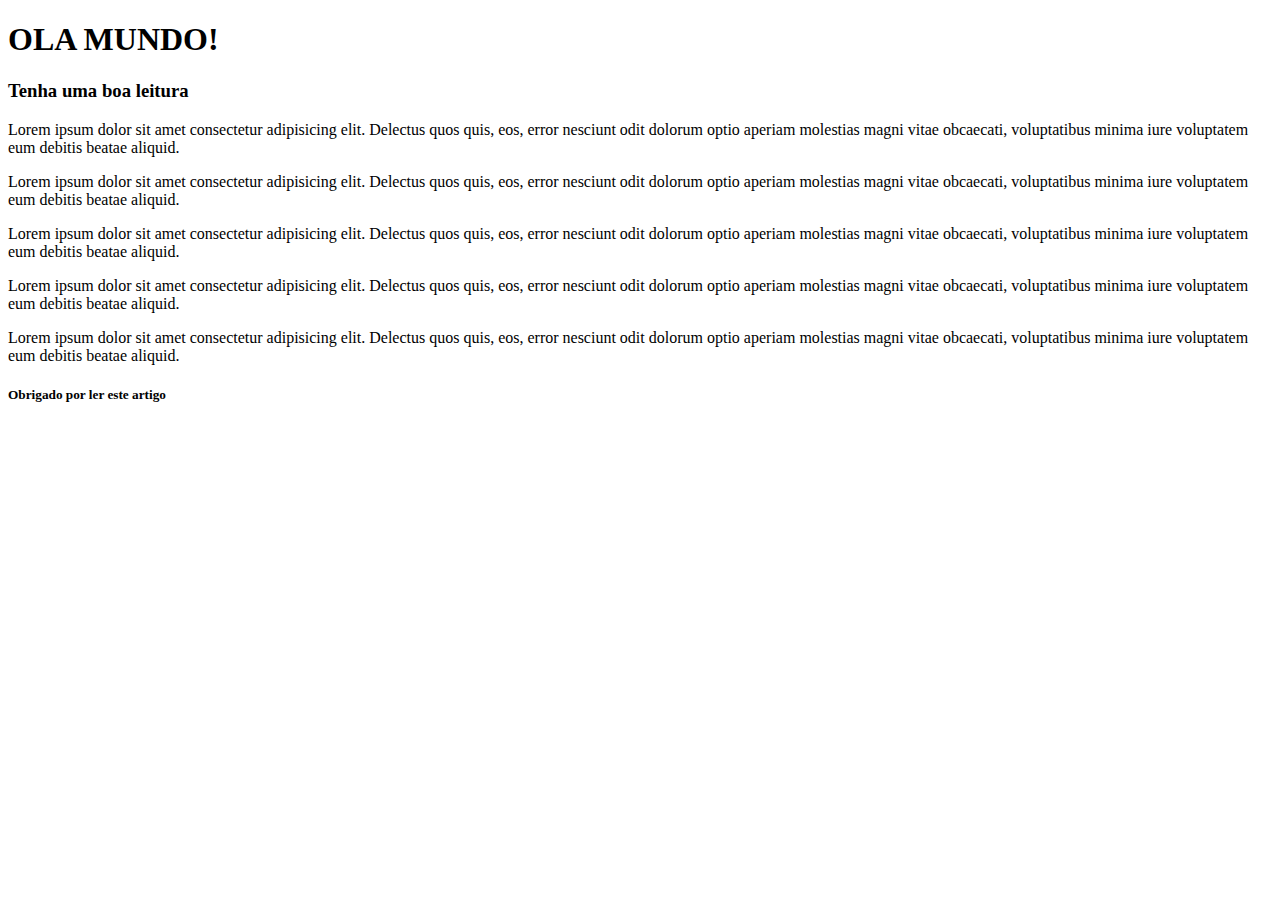
<file: 1 - HTML/aula3/index.html>
<!DOCTYPE html>
<html>
  <head>
    <title>Aula - Indentação</title>
  </head>
  <body>
    <section>
      <header>
        <h1>OLA MUNDO!</h1>
        <h3>Tenha uma boa leitura</h3>
      </header>
    <article>
      <p>
        Lorem ipsum dolor sit amet consectetur adipisicing elit. Delectus quos quis, eos, error nesciunt odit dolorum optio aperiam molestias magni vitae obcaecati, voluptatibus minima iure voluptatem eum debitis beatae aliquid.
      </p>
      <p>
        Lorem ipsum dolor sit amet consectetur adipisicing elit. Delectus quos quis, eos, error nesciunt odit dolorum optio aperiam molestias magni vitae obcaecati, voluptatibus minima iure voluptatem eum debitis beatae aliquid.
      </p>
      <p>
        Lorem ipsum dolor sit amet consectetur adipisicing elit. Delectus quos quis, eos, error nesciunt odit dolorum optio aperiam molestias magni vitae obcaecati, voluptatibus minima iure voluptatem eum debitis beatae aliquid.
      </p>
      <p>
        Lorem ipsum dolor sit amet consectetur adipisicing elit. Delectus quos quis, eos, error nesciunt odit dolorum optio aperiam molestias magni vitae obcaecati, voluptatibus minima iure voluptatem eum debitis beatae aliquid.
      </p>
      <p>
        Lorem ipsum dolor sit amet consectetur adipisicing elit. Delectus quos quis, eos, error nesciunt odit dolorum optio aperiam molestias magni vitae obcaecati, voluptatibus minima iure voluptatem eum debitis beatae aliquid.
      </p>
      </article>
      <footer>
        <h5>Obrigado por ler este artigo</h5>
      </footer>
  </section>  
  </body>
</html>
</file>
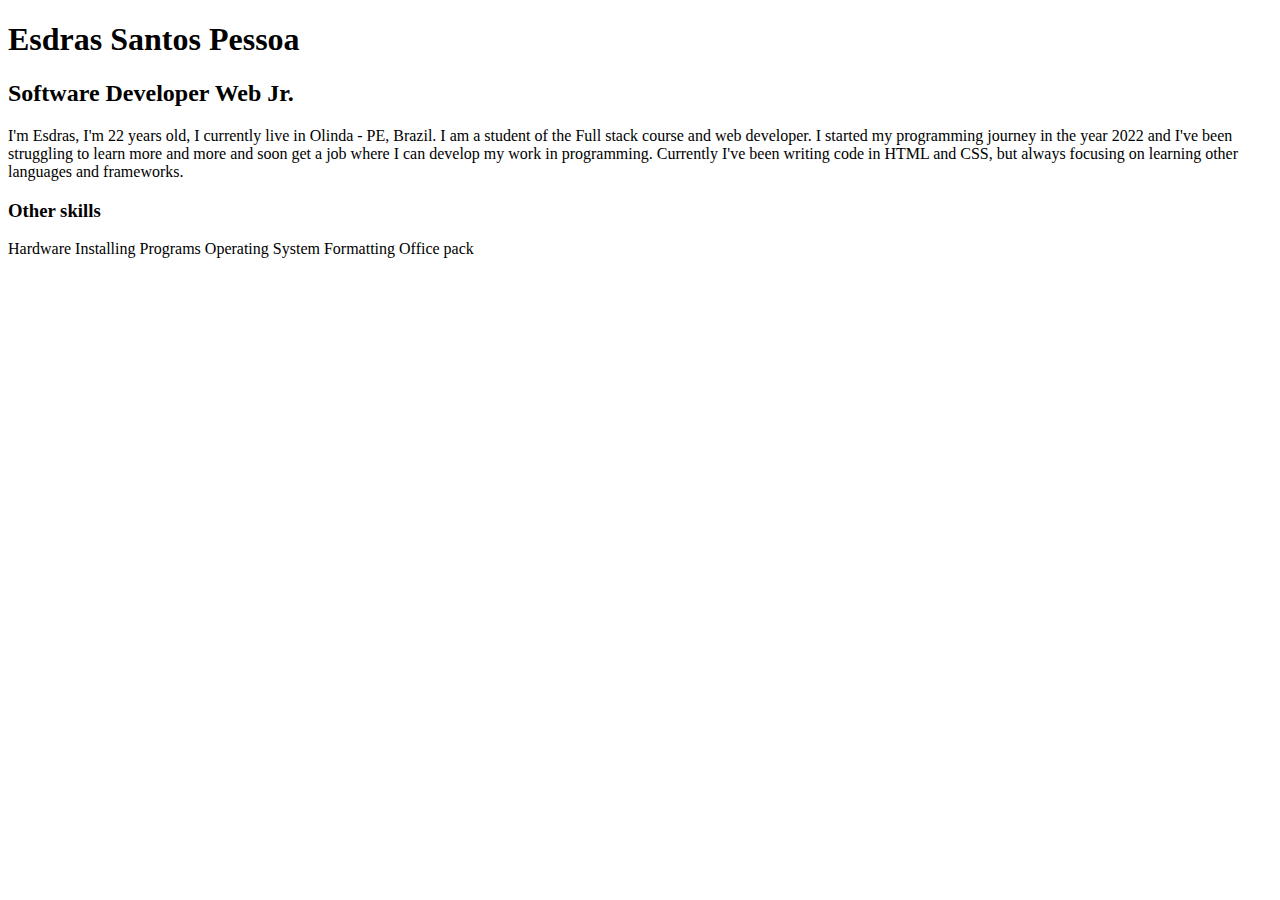
<file: 1 - HTML/aula4/index.html>
<!DOCTYPE html>
<html lang="pt">
<head>
    <meta charset="UTF-8">
    <meta http-equiv="X-UA-Compatible" content="IE=edge">
    <meta name="viewport" content="width=device-width, initial-scale=1.0">
    <title>Esdras S. Pessoa</title>
</head>
<body>
    <h1>Esdras Santos Pessoa</h1>
    <h2>Software Developer Web Jr.</h2>

    <p>
        I'm Esdras, I'm 22 years old, I currently live in Olinda - PE, Brazil. I am a student of the Full stack course and web developer. I started my programming journey in the year 2022 and I've been struggling to learn more and more and soon get a job where I can develop my work in programming. Currently I've been writing code in HTML and CSS, but always focusing on learning other languages ​​and frameworks.
    </p>

    <h3>Other skills</h3>

    <p>
        Hardware
        Installing Programs
        Operating System Formatting
        Office pack
    </p>
</body>
</html>
</file>
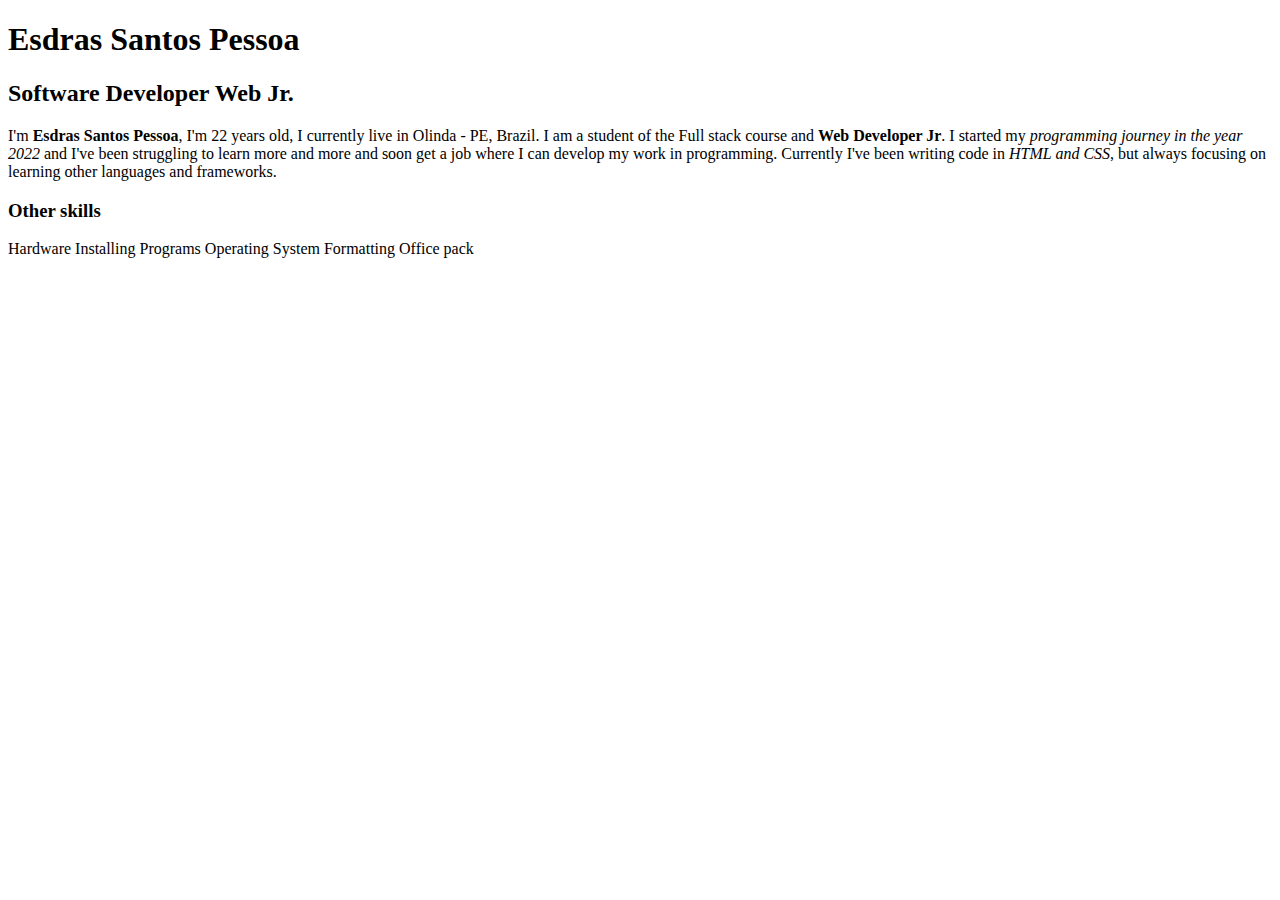
<file: 1 - HTML/aula5/index.html>
<!DOCTYPE html>
<html lang="pt">
<head>
    <meta charset="UTF-8">
    <meta http-equiv="X-UA-Compatible" content="IE=edge">
    <meta name="viewport" content="width=device-width, initial-scale=1.0">
    <title>Esdras S. Pessoa</title>
</head>
<body>
    <h1>Esdras Santos Pessoa</h1>
    <h2>Software Developer Web Jr.</h2>

    <p>
        I'm <b>Esdras Santos Pessoa</b>, I'm 22 years old, I currently live in Olinda - PE, Brazil. I am a student of the Full stack course and <strong>Web Developer Jr</strong>. I started my <i>programming journey in the year 2022</i> and I've been struggling to learn more and more and soon get a job where I can develop my work in programming. Currently I've been writing code in <em>HTML and CSS</em>, but always focusing on learning other languages ​​and
        frameworks.
        <!--
            TAGS: b e strong : as duas deixa o texto em negrito mas tem valores semantincos diferentes. b é apenas efeito visual, enquanto a strong, indentifica que aquela palavra tem um nivel de relevancia maior para o mecanismo de busca.

            TAGS: i e em : as duas deixa o texto em italico mas tem valores semanticos diferentes. i é apenas para efeito visual, enquanto a em. indeticia que a quela palavra tem um de enfase maior.
        -->
    </p>

    <h3>Other skills</h3>

    <p>
        Hardware
        Installing Programs
        Operating System Formatting
        Office pack
    </p>
</body>
</html>
</file>
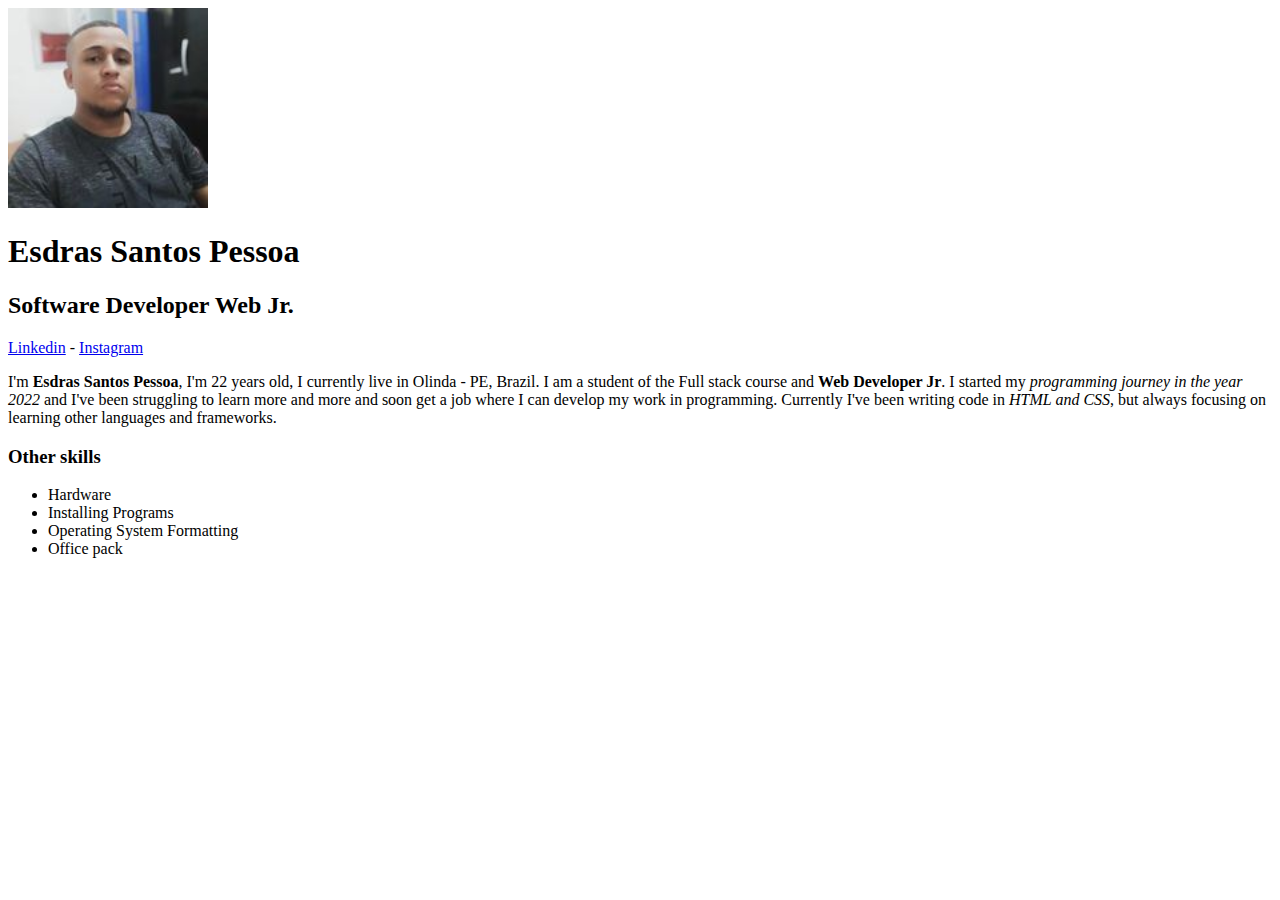
<file: 1 - HTML/aula6/index.html>
<!DOCTYPE html>
<html lang="pt">
<head>
    <meta charset="UTF-8">
    <meta http-equiv="X-UA-Compatible" content="IE=edge">
    <meta name="viewport" content="width=device-width, initial-scale=1.0">
    <title>Esdras S. Pessoa</title>
</head>
<body>
    <img src="esdras.jpg" width="200" alt="Foto:Esdras Santos Pessoa">
    <!--Tag usada pra inserir imagens ao site, "src" é o caminho da foto e o "alt" é a descrição da foto caso a imagem não carregue. É OBRIGATORIO.-->

    <h1>Esdras Santos Pessoa</h1>
    <h2>Software Developer Web Jr.</h2>

    <a href="wwww.linkedin.com" target="_blank">Linkedin</a>  
    -
        <!--"a" tag ancora, com ela da pra linkar um link a um texto
        o parametro "target" seria para indicar para o link abrir em uma outra guia-->
    <a href="ttps://www.instagram.com/mano_ed2/" target="_blank">Instagram</a>

    <p>
        I'm <b>Esdras Santos Pessoa</b>, I'm 22 years old, I currently live in Olinda - PE, Brazil. I am a student of the Full stack course and <strong>Web Developer Jr</strong>. I started my <i>programming journey in the year 2022</i> and I've been struggling to learn more and more and soon get a job where I can develop my work in programming. Currently I've been writing code in <em>HTML and CSS</em>, but always focusing on learning other languages ​​and
        frameworks.
        <!--
            TAGS: b e strong : as duas deixa o texto em negrito mas tem valores semantincos diferentes. b é apenas efeito visual, enquanto a strong, indentifica que aquela palavra tem um nivel de relevancia maior para o mecanismo de busca.

            TAGS: i e em : as duas deixa o texto em italico mas tem valores semanticos diferentes. i é apenas para efeito visual, enquanto a em. indeticia que a quela palavra tem um de enfase maior.
        -->
    </p>

    <h3>Other skills</h3>

    <p>
        <ul>
            <li>Hardware</li> 
            <li>Installing Programs</li> 
            <li>Operating System Formatting</li>
            <li>Office pack</li>
        </ul>
 
        <!--tags "ul" tag pai para criar listas. tag "ul" fica dentro da tag pai "ul" para poder fazer a divisçao da lista, marcando em bullet point,-->
    </p>
</body>
</html>
</file>
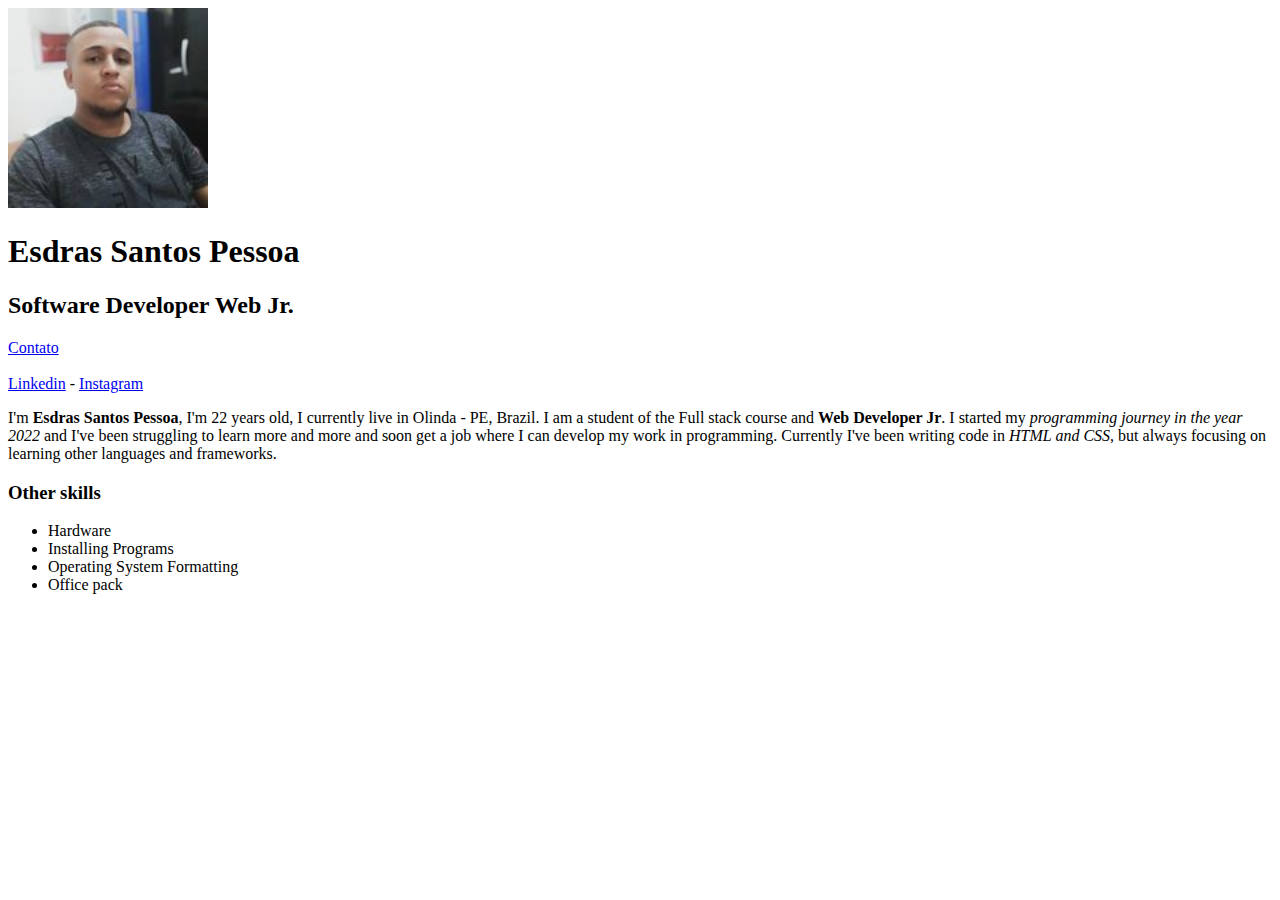
<file: 1 - HTML/aula7/index.html>
<!DOCTYPE html>
<html lang="pt">
<head>
    <meta charset="UTF-8">
    <meta http-equiv="X-UA-Compatible" content="IE=edge">
    <meta name="viewport" content="width=device-width, initial-scale=1.0">
    <title>Esdras S. Pessoa</title>
</head>
<body>
    <img src="esdras.jpg" width="200" alt="Foto:Esdras Santos Pessoa">
    <!--Tag usada pra inserir imagens ao site, "src" é o caminho da foto e o "alt" é a descrição da foto caso a imagem não carregue. É OBRIGATORIO.-->

    <h1>Esdras Santos Pessoa</h1>
    <h2>Software Developer Web Jr.</h2>

    <a href="contato.html">Contato</a> <!--navegação entre paginas-->

    <br><br>

    <a href="wwww.linkedin.com" target="_blank">Linkedin</a>  
    -
        <!--"a" tag ancora, com ela da pra linkar um link a um texto
        o parametro "target" seria para indicar para o link abrir em uma outra guia-->
    <a href="ttps://www.instagram.com/mano_ed2/" target="_blank">Instagram</a>

    <p>
        I'm <b>Esdras Santos Pessoa</b>, I'm 22 years old, I currently live in Olinda - PE, Brazil. I am a student of the Full stack course and <strong>Web Developer Jr</strong>. I started my <i>programming journey in the year 2022</i> and I've been struggling to learn more and more and soon get a job where I can develop my work in programming. Currently I've been writing code in <em>HTML and CSS</em>, but always focusing on learning other languages ​​and
        frameworks.
        <!--
            TAGS: b e strong : as duas deixa o texto em negrito mas tem valores semantincos diferentes. b é apenas efeito visual, enquanto a strong, indentifica que aquela palavra tem um nivel de relevancia maior para o mecanismo de busca.

            TAGS: i e em : as duas deixa o texto em italico mas tem valores semanticos diferentes. i é apenas para efeito visual, enquanto a em. indeticia que a quela palavra tem um de enfase maior.
        -->
    </p>

    <h3>Other skills</h3>

    <p>
        <ul>
            <li>Hardware</li> 
            <li>Installing Programs</li> 
            <li>Operating System Formatting</li>
            <li>Office pack</li>
        </ul>
 
        <!--tags "ul" tag pai para criar listas. tag "ul" fica dentro da tag pai "ul" para poder fazer a divisçao da lista, marcando em bullet point,-->
    </p>
</body>
</html>
</file>
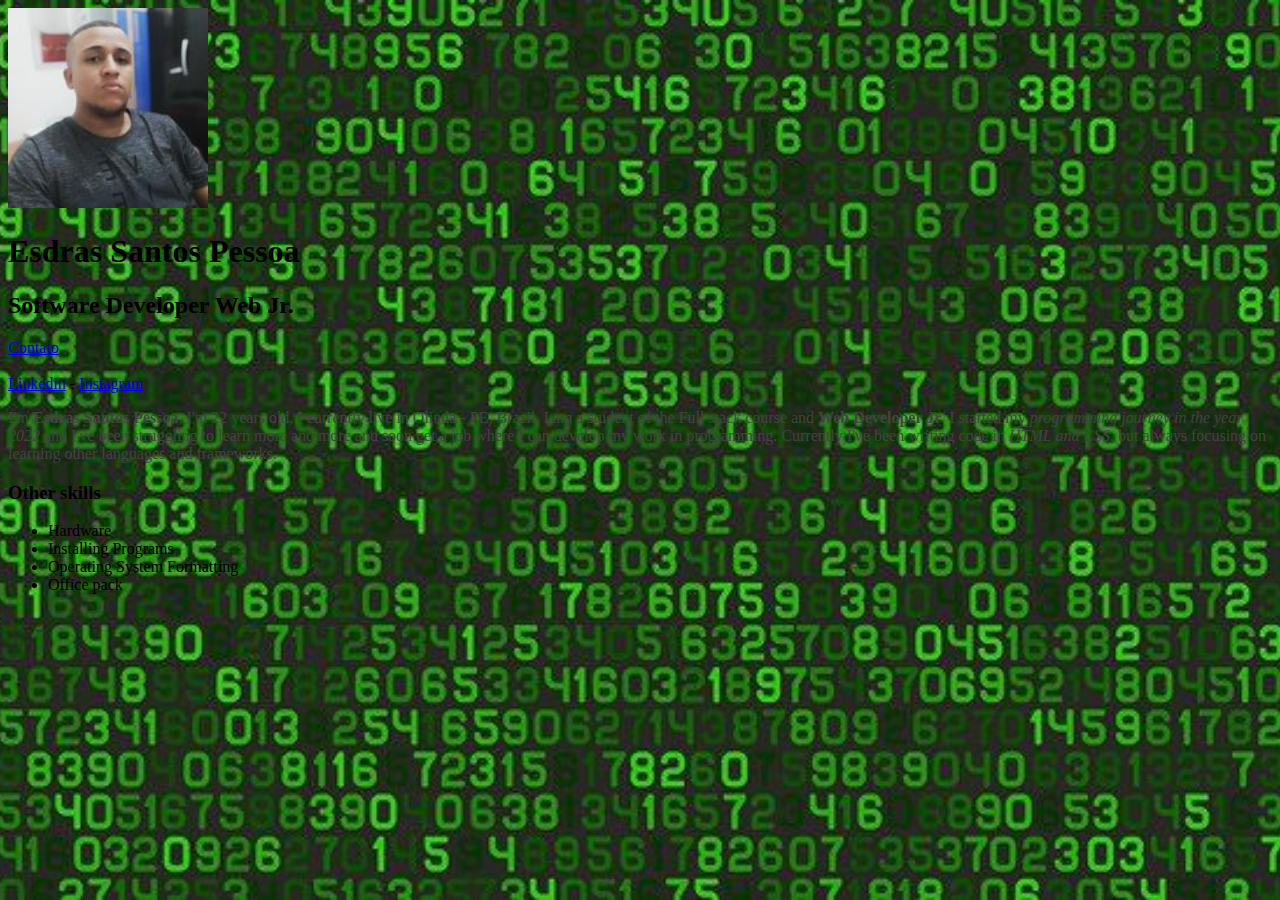
<file: 2 - CSS/aula1/index.html>
<!DOCTYPE html>
<html lang="pt">
<head>
    <meta charset="UTF-8">
    <meta http-equiv="X-UA-Compatible" content="IE=edge">
    <meta name="viewport" content="width=device-width, initial-scale=1.0">
    <link rel="stylesheet" href="style.css"> <!--usado para linkar o css-->
    <title>Esdras S. Pessoa</title>
</head>
<body>
    <img src="esdras.jpg" alt="Foto:Esdras Santos Pessoa" class="foto-principal">
    <!--a tag "class" é usada no css, para estilizar. mas no arquivo css colocamos so o parametro."foto-principal"-->

    <!--Tag usada pra inserir imagens ao site, "src" é o caminho da foto e o "alt" é a descrição da foto caso a imagem não carregue. É OBRIGATORIO.-->

    <h1>Esdras Santos Pessoa</h1>
    <h2>Software Developer Web Jr.</h2>

    <a href="contato.html">Contato</a> <!--navegação entre paginas-->

    <br><br>

    <a href="wwww.linkedin.com" target="_blank">Linkedin</a>  
    -
        <!--"a" tag ancora, com ela da pra linkar um link a um texto
        o parametro "target" seria para indicar para o link abrir em uma outra guia-->
    <a href="ttps://www.instagram.com/mano_ed2/" target="_blank">Instagram</a>

    <p>
        I'm <b>Esdras Santos Pessoa</b>, I'm 22 years old, I currently live in Olinda - PE, Brazil. I am a student of the Full stack course and <strong>Web Developer Jr</strong>. I started my <i>programming journey in the year 2022</i> and I've been struggling to learn more and more and soon get a job where I can develop my work in programming. Currently I've been writing code in <em>HTML and CSS</em>, but always focusing on learning other languages ​​and
        frameworks.
        <!--
            TAGS: b e strong : as duas deixa o texto em negrito mas tem valores semantincos diferentes. b é apenas efeito visual, enquanto a strong, indentifica que aquela palavra tem um nivel de relevancia maior para o mecanismo de busca.

            TAGS: i e em : as duas deixa o texto em italico mas tem valores semanticos diferentes. i é apenas para efeito visual, enquanto a em. indeticia que a quela palavra tem um de enfase maior.
        -->
    </p>

    <h3>Other skills</h3>

    <p>
        <ul>
            <li id="importante">Hardware</li> 
            <li>Installing Programs</li> 
            <li>Operating System Formatting</li>
            <li>Office pack</li>
        </ul>
 
        <!--tags "ul" tag pai para criar listas. tag "ul" fica dentro da tag pai "ul" para poder fazer a divisão da lista, marcando em bullet point,-->
    </p>
</body>
</html>
</file>
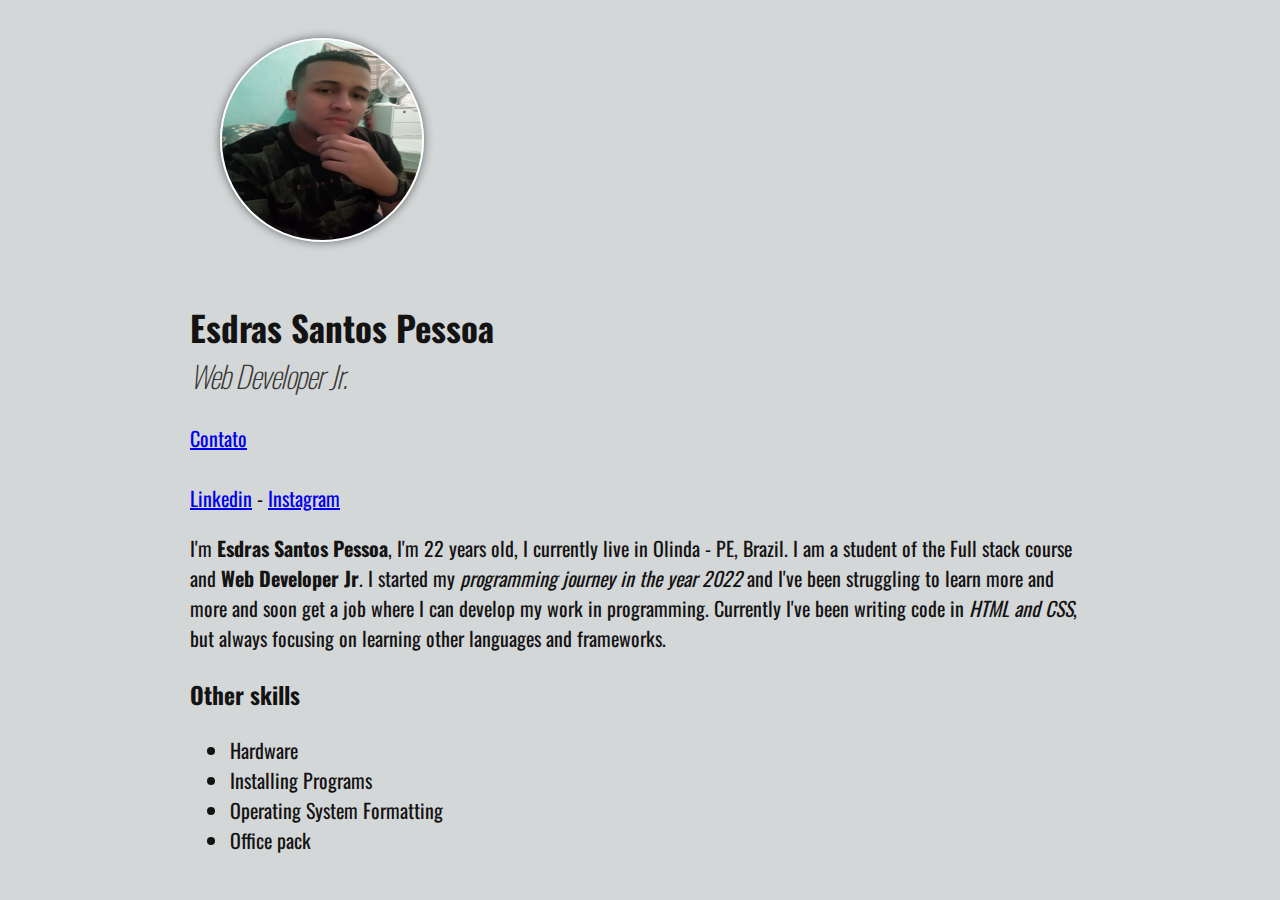
<file: 2 - CSS/aula10/index.html>
<!DOCTYPE html>
<html lang="pt">
<head>
    <meta charset="UTF-8">
    <meta http-equiv="X-UA-Compatible" content="IE=edge">
    <meta name="viewport" content="width=device-width, initial-scale=1.0">
    <title>Esdras S. Pessoa</title>

    <link rel="preconnect" href="https://fonts.googleapis.com">
    <link rel="preconnect" href="https://fonts.gstatic.com" crossorigin>
    <link href="https://fonts.googleapis.com/css2?family=Oswald&display=swap" rel="stylesheet">
    <link rel="stylesheet" href="style.css"> <!--usado para linkar o css-->
</head>
<body>
    <div class="container"> <!--div é uma caixa, onde podemos colocar algo e trabalahr com ele-->
        <img src="esdras.jpg" alt="Foto:Esdras Santos Pessoa" class="foto-principal">
        <!--a tag "class" é usada no css, para estilizar. mas no arquivo css colocamos so o parametro."foto-principal"-->

        <!--Tag usada pra inserir imagens ao site, "src" é o caminho da foto e o "alt" é a descrição da foto caso a imagem não carregue. É OBRIGATORIO.-->

        <h1 class="titulo">Esdras Santos Pessoa</h1>
        <h2 class="subtitulo">Web Developer Jr.</h2>

        <a href="contato.html">Contato</a> <!--navegação entre paginas-->

        <br><br>

        <a href="wwww.linkedin.com" target="_blank">Linkedin</a>  
        -
            <!--"a" tag ancora, com ela da pra linkar um link a um texto
            o parametro "target" seria para indicar para o link abrir em uma outra guia-->
        <a href="ttps://www.instagram.com/mano_ed2/" target="_blank">Instagram</a>

        <p>
            I'm <b>Esdras Santos Pessoa</b>, I'm 22 years old, I currently live in Olinda - PE, Brazil. I am a student of the Full stack course and <strong>Web Developer Jr</strong>. I started my <i>programming journey in the year 2022</i> and I've been struggling to learn more and more and soon get a job where I can develop my work in programming. Currently I've been writing code in <em>HTML and CSS</em>, but always focusing on learning other languages ​​and
            frameworks.
            <!--
                TAGS: b e strong : as duas deixa o texto em negrito mas tem valores semantincos diferentes. b é apenas efeito visual, enquanto a strong, indentifica que aquela palavra tem um nivel de relevancia maior para o mecanismo de busca.

                TAGS: i e em : as duas deixa o texto em italico mas tem valores semanticos diferentes. i é apenas para efeito visual, enquanto a em. indeticia que a quela palavra tem um de enfase maior.
            -->
        </p>

        <h3>Other skills</h3>

        <p>
            <ul>
                <li>Hardware</li> 
                <li>Installing Programs</li> 
                <li>Operating System Formatting</li>
                <li>Office pack</li>
            </ul>

            <!--tags "ul" tag pai para criar listas. tag "ul" fica dentro da tag pai "ul" para poder fazer a divisão da lista, marcando em bullet point,-->
        </p>
    </div>

</body>
</html>
</file>
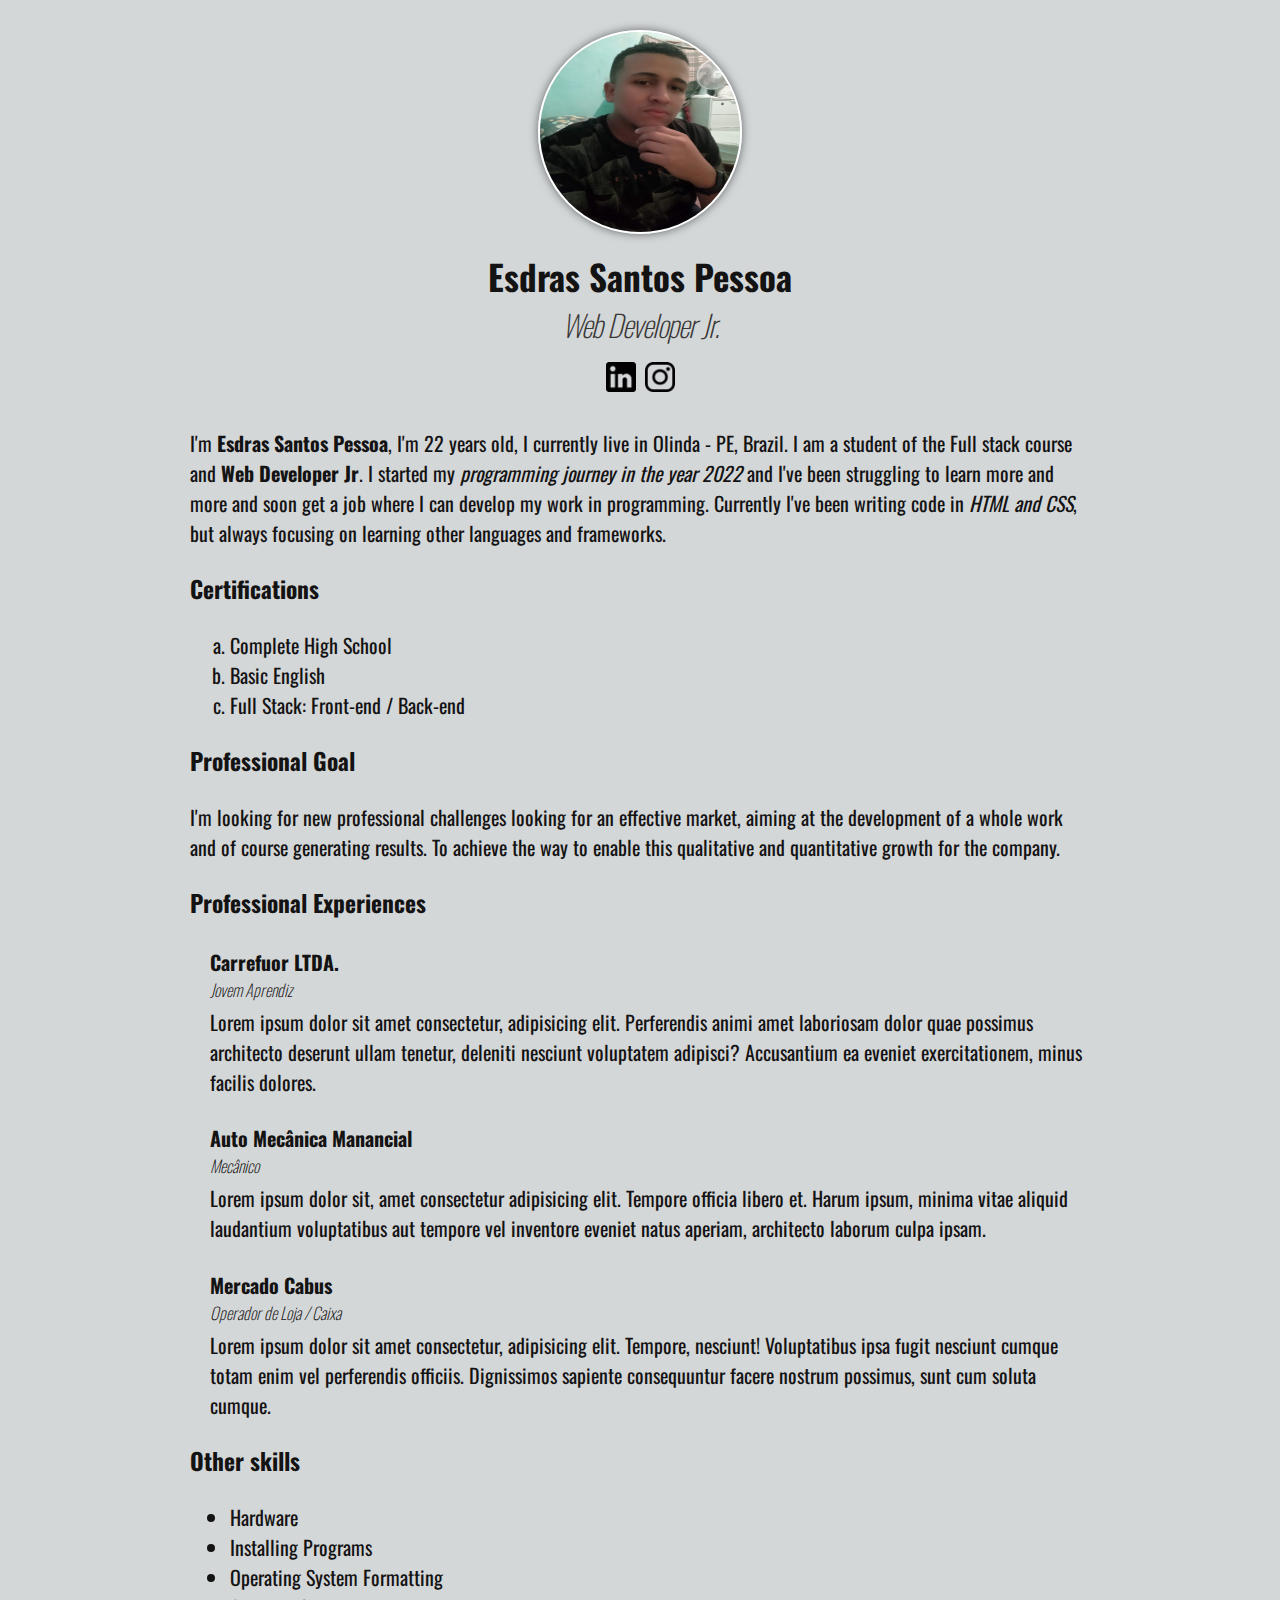
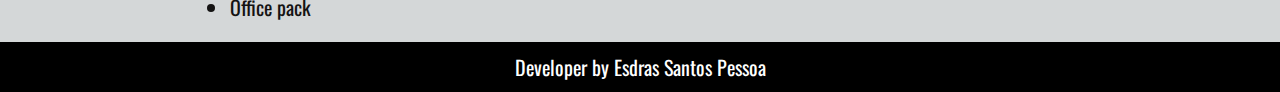
<file: 2 - CSS/aula11/index.html>
<!DOCTYPE html>
<html lang="pt">
<head>
    <meta charset="UTF-8">
    <meta http-equiv="X-UA-Compatible" content="IE=edge">
    <meta name="viewport" content="width=device-width, initial-scale=1.0">
    <title>Esdras S. Pessoa</title>

    <link rel="preconnect" href="https://fonts.googleapis.com">
    <link rel="preconnect" href="https://fonts.gstatic.com" crossorigin>
    <link href="https://fonts.googleapis.com/css2?family=Oswald&display=swap" rel="stylesheet"> <!--linkado do google fonts-->
    <link rel="stylesheet" href="style.css"> <!--usado para linkar o css-->
</head>
<body>
    <div class="container"> <!--div é uma caixa, onde podemos colocar algo e trabalahr com ele-->
        <div class="container-filho">
            <img src="esdras.jpg" alt="Foto:Esdras Santos Pessoa" class="foto-principal">
            <!--a tag "class" é usada no css, para estilizar. mas no arquivo css colocamos so o parametro."foto-principal"-->

            <!--Tag usada pra inserir imagens ao site, "src" é o caminho da foto e o "alt" é a descrição da foto caso a imagem não carregue. É OBRIGATORIO.-->

            <h1 class="titulo">Esdras Santos Pessoa</h1>
            <h2 class="subtitulo">Web Developer Jr.</h2>

            <a href="https://www.linkedin.com/in/esdras-santos-7a6561149/" target="_blank" class="social-links">
                <img src="logo-linkedin.png" alt="Linkedin" class="social-icons">
            </a>  
                <!--"a" tag ancora, com ela da pra linkar um link a um texto
                o parametro "target" seria para indicar para o link abrir em uma outra guia-->
            <a href="ttps://www.instagram.com/mano_ed2/" target="_blank">
                <img src="logo-instagram.png" alt="Instagram" class="social-icons">
            </a>
         </div>
            <p>
                I'm <b>Esdras Santos Pessoa</b>, I'm 22 years old, I currently live in Olinda - PE, Brazil. I am a student of the Full stack course and <strong>Web Developer Jr</strong>. I started my <i>programming journey in the year 2022</i> and I've been struggling to learn more and more and soon get a job where I can develop my work in programming. Currently I've been writing code in <em>HTML and CSS</em>, but always focusing on learning other languages ​​and
                frameworks.
                <!--
                    TAGS: b e strong : as duas deixa o texto em negrito mas tem valores semantincos diferentes. b é apenas efeito visual, enquanto a strong, indentifica que aquela palavra tem um nivel de relevancia maior para o mecanismo de busca.

                    TAGS: i e em : as duas deixa o texto em italico mas tem valores semanticos diferentes. i é apenas para efeito visual, enquanto a em. indeticia que a quela palavra tem um de enfase maior.
                -->
            </p>
        <h3>Certifications</h3>
                <ol type="a">
                    <li>Complete High School</li>
                    <li>Basic English</li>
                    <li>Full Stack: Front-end / Back-end</li>
                </ol>
        <h3>Professional Goal</h3>
            <p>
                I'm looking for new professional challenges looking for an effective market, aiming at the development of a whole work and of course generating results. To achieve the way to enable this qualitative and quantitative growth for the company.
            </p>

        <h3>Professional Experiences</h3>
            <ul class="jobs-list">
                <li>
                    <h4>Carrefuor LTDA.</h4>
                    <h5>Jovem Aprendiz</h5>
                    <p>
                        Lorem ipsum dolor sit amet consectetur, adipisicing elit. Perferendis animi amet laboriosam dolor quae possimus architecto deserunt ullam tenetur, deleniti nesciunt voluptatem adipisci? Accusantium ea eveniet exercitationem, minus facilis dolores.
                    </p>
                </li>
                <li>
                    <h4>Auto Mecânica Manancial</h4>
                    <h5>Mecânico</h5>
                    <p>
                        Lorem ipsum dolor sit, amet consectetur adipisicing elit. Tempore officia libero et. Harum ipsum, minima vitae aliquid laudantium voluptatibus aut tempore vel inventore eveniet natus aperiam, architecto laborum culpa ipsam.
                    </p>
                </li>
                <li>
                    <h4>Mercado Cabus</h4>
                    <h5>Operador de Loja / Caixa</h5>
                    <p>Lorem ipsum dolor sit amet consectetur, adipisicing elit. Tempore, nesciunt! Voluptatibus ipsa fugit nesciunt cumque totam enim vel perferendis officiis. Dignissimos sapiente consequuntur facere nostrum possimus, sunt cum soluta cumque.</p>
                </li>
            </ul>

        <h3>Other skills</h3>
            <ul>
                <li>Hardware</li> 
                <li>Installing Programs</li> 
                <li>Operating System Formatting</li>
                <li>Office pack</li>
            </ul>

                <!--tags "ul" tag pai para criar listas. tag "ul" fica dentro da tag pai "ul" para poder fazer a divisão da lista, marcando em bullet point,-->

       <!--<a href="contato.html">Contato</a> navegação entre paginas-->
    </div>
    <div class="footer">
        Developer by Esdras Santos Pessoa
    </div>
</body>
</html>
</file>
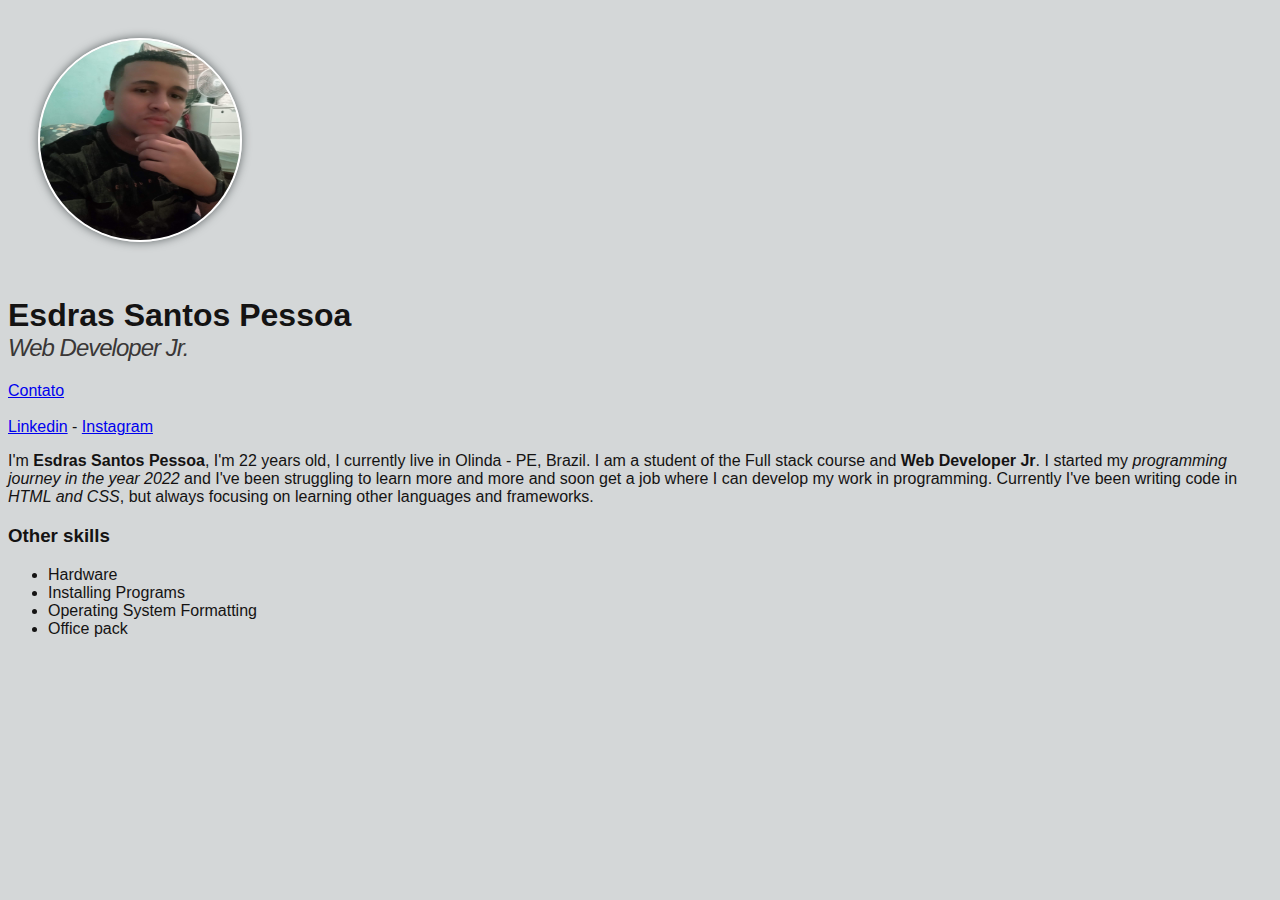
<file: 2 - CSS/aula8/index.html>
<!DOCTYPE html>
<html lang="pt">
<head>
    <meta charset="UTF-8">
    <meta http-equiv="X-UA-Compatible" content="IE=edge">
    <meta name="viewport" content="width=device-width, initial-scale=1.0">
    <link rel="stylesheet" href="style.css"> <!--usado para linkar o css-->
    <title>Esdras S. Pessoa</title>
</head>
<body>
    
    <img src="esdras.jpg" alt="Foto:Esdras Santos Pessoa" class="foto-principal">
    <!--a tag "class" é usada no css, para estilizar. mas no arquivo css colocamos so o parametro."foto-principal"-->

    <!--Tag usada pra inserir imagens ao site, "src" é o caminho da foto e o "alt" é a descrição da foto caso a imagem não carregue. É OBRIGATORIO.-->

    <h1 class="titulo">Esdras Santos Pessoa</h1>
    <h2 class="subtitulo">Web Developer Jr.</h2>

    <a href="contato.html">Contato</a> <!--navegação entre paginas-->

    <br><br>

    <a href="wwww.linkedin.com" target="_blank">Linkedin</a>  
    -
        <!--"a" tag ancora, com ela da pra linkar um link a um texto
        o parametro "target" seria para indicar para o link abrir em uma outra guia-->
    <a href="ttps://www.instagram.com/mano_ed2/" target="_blank">Instagram</a>

    <p>
        I'm <b>Esdras Santos Pessoa</b>, I'm 22 years old, I currently live in Olinda - PE, Brazil. I am a student of the Full stack course and <strong>Web Developer Jr</strong>. I started my <i>programming journey in the year 2022</i> and I've been struggling to learn more and more and soon get a job where I can develop my work in programming. Currently I've been writing code in <em>HTML and CSS</em>, but always focusing on learning other languages ​​and
        frameworks.
        <!--
            TAGS: b e strong : as duas deixa o texto em negrito mas tem valores semantincos diferentes. b é apenas efeito visual, enquanto a strong, indentifica que aquela palavra tem um nivel de relevancia maior para o mecanismo de busca.

            TAGS: i e em : as duas deixa o texto em italico mas tem valores semanticos diferentes. i é apenas para efeito visual, enquanto a em. indeticia que a quela palavra tem um de enfase maior.
        -->
    </p>

    <h3>Other skills</h3>

    <p>
        <ul>
            <li>Hardware</li> 
            <li>Installing Programs</li> 
            <li>Operating System Formatting</li>
            <li>Office pack</li>
        </ul>
 
        <!--tags "ul" tag pai para criar listas. tag "ul" fica dentro da tag pai "ul" para poder fazer a divisão da lista, marcando em bullet point,-->
    </p>
</body>
</html>
</file>
<file: 2 - CSS/aula1/style.css>
/*USAMOS O CSS NUM ARQUIVO SEPARADO, E NELE COLOCAMOS TODAS AS CONFIGURAÇÕES DE ESTILOS DA PAGINA*/


body {
    background-color: rgb(212, 215, 216);
    background-image: url(background.jpg); /*para selecionar uma imagem ao background*/
    background-repeat:no-repeat; /*para não repetir a imagem de fundo */
   /* background-position: 100% 10%; definir aonde voce quer que fique a imagem
        podendo tambem receber valores como: "center" "top" "left" "botton"*/
    background-position: center center;
    background-size: cover; /*para ocupar a tela toda*/
    background-attachment: fixed; /*para deixar o background fixo*/
}

/*aqui é recebido os parametros*/

.foto-principal {
    width: 200px;
}

p {
    color: rgb(68, 67, 67);
}

/*
h1 {
    color: rgb(47, 79, 79);
}

h2 {
    color: rgb(47, 79, 79);
}

h3 {
    color: rgb(47, 79, 79);
}

#importante {
    color: red;
}*/
</file>
<file: 2 - CSS/aula10/style.css>
/*USAMOS O CSS NUM ARQUIVO SEPARADO, E NELE COLOCAMOS TODAS AS CONFIGURAÇÕES DE ESTILOS DA PAGINA*/


body {
    background-color: rgb(212, 215, 216);
    font-family: 'Oswald', sans-serif;
    color: rgb(20, 19, 19);
    font-size: 20px;
}

.container{
    width: 900px;    
    margin: 0 auto; /*uma das formas de centralizar uma pagina*/
}

/*aqui é recebido os parametros*/

.foto-principal {
    width: 200px;
    height: 200px;
    border: 2px solid rgb(255, 255, 255);/*shortherd*/
    border-radius: 100%; /*para deixar a borda arrendodada*/
     /*
    border-width: 5px;
    border-style: solid;
    border-color: black;
    */
    
    margin: 30px 30px 30px 30px; /*shortherd*/
    /*margin-top: 30px; /*espaçamento externo
    margin-bottom: 30px;*/

    /*padding: 5px; /*espaçamento interno*/

    box-shadow: 0px 0px 10px rgb(97, 103, 104);
    /*DIST. HORIZONTAL DIST. VERTICAL DESFOQUE COR*/
}
.titulo {
    margin-bottom: 0px;
    font-size: 35px;
}

.subtitulo {
    margin-top: 0px;
    font-style: italic;
    color: rgb(58 55 55);
    font-weight: 100;
    letter-spacing: -1px; /*espaçamnento das letras*/
}
/*
h1 {
    color: rgb(47, 79, 79);
}

h2 {
    color: rgb(47, 79, 79);
}

h3 {
    color: rgb(47, 79, 79);
}

#importante {
    color: red;
}*/
</file>
<file: 2 - CSS/aula11/style.css>
/*USAMOS O CSS NUM ARQUIVO SEPARADO, E NELE COLOCAMOS TODAS AS CONFIGURAÇÕES DE ESTILOS DA PAGINA*/


body {
    background-color: rgb(212, 215, 216);
    font-family: 'Oswald', sans-serif;
    color: rgb(20, 19, 19);
    font-size: 20px;
    margin: 0;
}

.container{
    width: 900px;    
    margin: 0 auto; /*uma das formas de centralizar uma pagina*/
}

.container-filho{
    text-align: center;
    margin-bottom: 30px;
}
/*aqui é recebido os parametros*/

.foto-principal {
    width: 200px;
    height: 200px;
    border: 2px solid rgb(255, 255, 255);/*shortherd*/
    border-radius: 100%; /*para deixar a borda arrendodada*/
     /*
    border-width: 5px;
    border-style: solid;
    border-color: black;
    */
    
    margin: 30px 30px 0px 30px; /*shortherd*/
    /*margin-top: 30px; /*espaçamento externo
    margin-bottom: 30px;*/

    /*padding: 5px; /*espaçamento interno*/

    box-shadow: 0px 0px 10px rgb(97, 103, 104);
    /*DIST. HORIZONTAL DIST. VERTICAL DESFOQUE COR*/
}
.titulo {
    margin-bottom: 0px;
    font-size: 35px;
    margin-top: 10px;
}

.subtitulo {
    margin-top: 0px;
    font-style: italic;
    color: rgb(58 55 55);
    font-weight: 100;
    letter-spacing: -1px; /*espaçamnento das letras*/
    margin-bottom: 15px;
}

h4 {
    margin-bottom: 0;
    margin-bottom: 0px;

}

h5 {
    margin-top: 0;
    margin-bottom: 5px;
    font-style: italic;
    font-weight: 100;
}

p {
    margin-top: 0;
}

.social-icons{
    width: 30px;
    margin: 0 2px 0 2px;

}

.social-links{
    text-decoration: none;
}

.jobs-list{
    list-style: none;
    padding-left:20px
}

.footer{
    background-color: #000000;
    color: #Ffff;
    padding: 10px 0;
    text-align: center;
}
</file>
<file: 2 - CSS/aula8/style.css>
/*USAMOS O CSS NUM ARQUIVO SEPARADO, E NELE COLOCAMOS TODAS AS CONFIGURAÇÕES DE ESTILOS DA PAGINA*/


body {
    background-color: rgb(212, 215, 216);
    font-family: Arial, Helvetica, sans-serif;
    color: rgb(20, 19, 19);
}

/*aqui é recebido os parametros*/

.foto-principal {
    width: 200px;
    height: 200px;
    border: 2px solid rgb(255, 255, 255);/*shortherd*/
    border-radius: 100%; /*para deixar a borda arrendodada*/
     /*
    border-width: 5px;
    border-style: solid;
    border-color: black;
    */
    
    margin: 30px 30px 30px 30px; /*shortherd*/
    /*margin-top: 30px; /*espaçamento externo
    margin-bottom: 30px;*/

    /*padding: 5px; /*espaçamento interno*/

    box-shadow: 0px 0px 10px rgb(97, 103, 104);
    /*DIST. HORIZONTAL DIST. VERTICAL DESFOQUE COR*/
}
.titulo {
    margin-bottom: 0px;
}

.subtitulo {
    margin-top: 0px;
    font-style: italic;
    color: rgb(58 55 55);
    font-weight: 100;
    letter-spacing: -1px; /*espaçamnento das letras*/
}
/*
h1 {
    color: rgb(47, 79, 79);
}

h2 {
    color: rgb(47, 79, 79);
}

h3 {
    color: rgb(47, 79, 79);
}

#importante {
    color: red;
}*/
</file>
